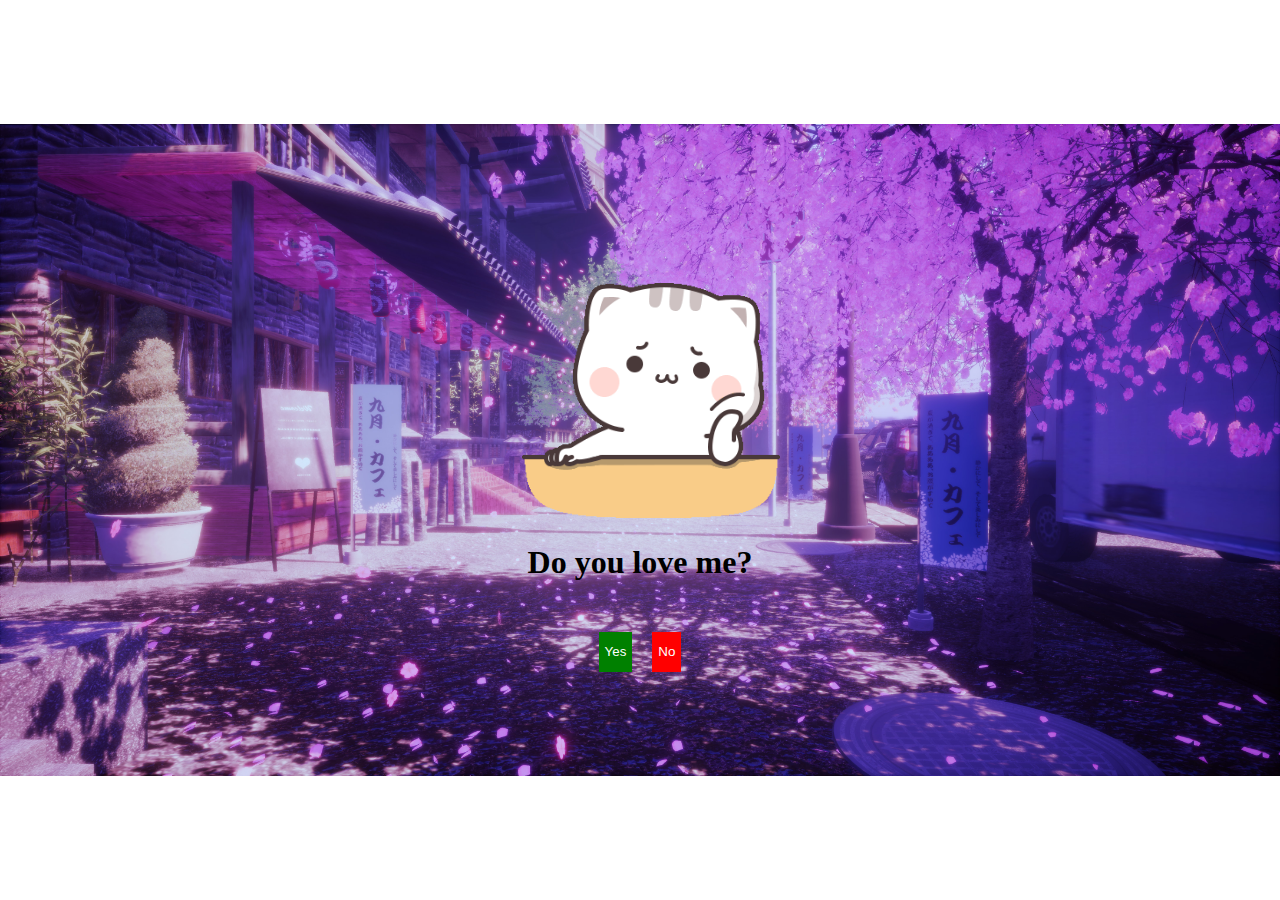
<file: index.html>
<!DOCTYPE html>
<html lang="en">
<head>
    <meta charset="UTF-8" /> <!-- Character encoding for the document -->
    <meta name="viewport" content="width=device-width, initial-scale=1.0" /> <!-- Responsive viewport settings -->
    <meta name="author" content="Mottakee">
    <title>Yes-No Quest</title> <!-- Title of the webpage -->
    <link rel="stylesheet" href="./css/style.css" /> <!-- Linking external CSS file -->
    <style>
        body {
            height: 100vh; /* Use viewport height to ensure full screen coverage */
            margin: 0; /* Resetting default margin */
            display: flex; /* Flex container for centering content */
            justify-content: center; /* Horizontally centering content */
            align-items: center; /* Vertically centering content */
            background-image: url('./images/bg1.jpg'); /* Background image URL */
            background-size: 100% auto; /* Maintain original image width and height */
            background-position: center; /* Center the background image */
            background-repeat: no-repeat; /* Prevent the background from repeating */
        }
    </style>
</head>
<body>
    <div class="container"> <!-- Main container for content -->
        <div class="banner-gif">
            <img id="banner" src="./images/mid.gif" alt="banner" /> <!-- Banner GIF image -->
        </div>
        <h1 id="question-heading">Do you love me?</h1> <!-- Question heading -->
        <div class="buttons"> <!-- Container for buttons -->
            <button id="yes-button"><p>Yes</p></button> <!-- Button for "Yes" -->
            <button id="no-button"><p>No</p></button> <!-- Button for "No" -->
        </div>
    </div>
    <script src="./js/script.js"></script> <!-- Linking external JavaScript file -->
</body>
</html>
</file>
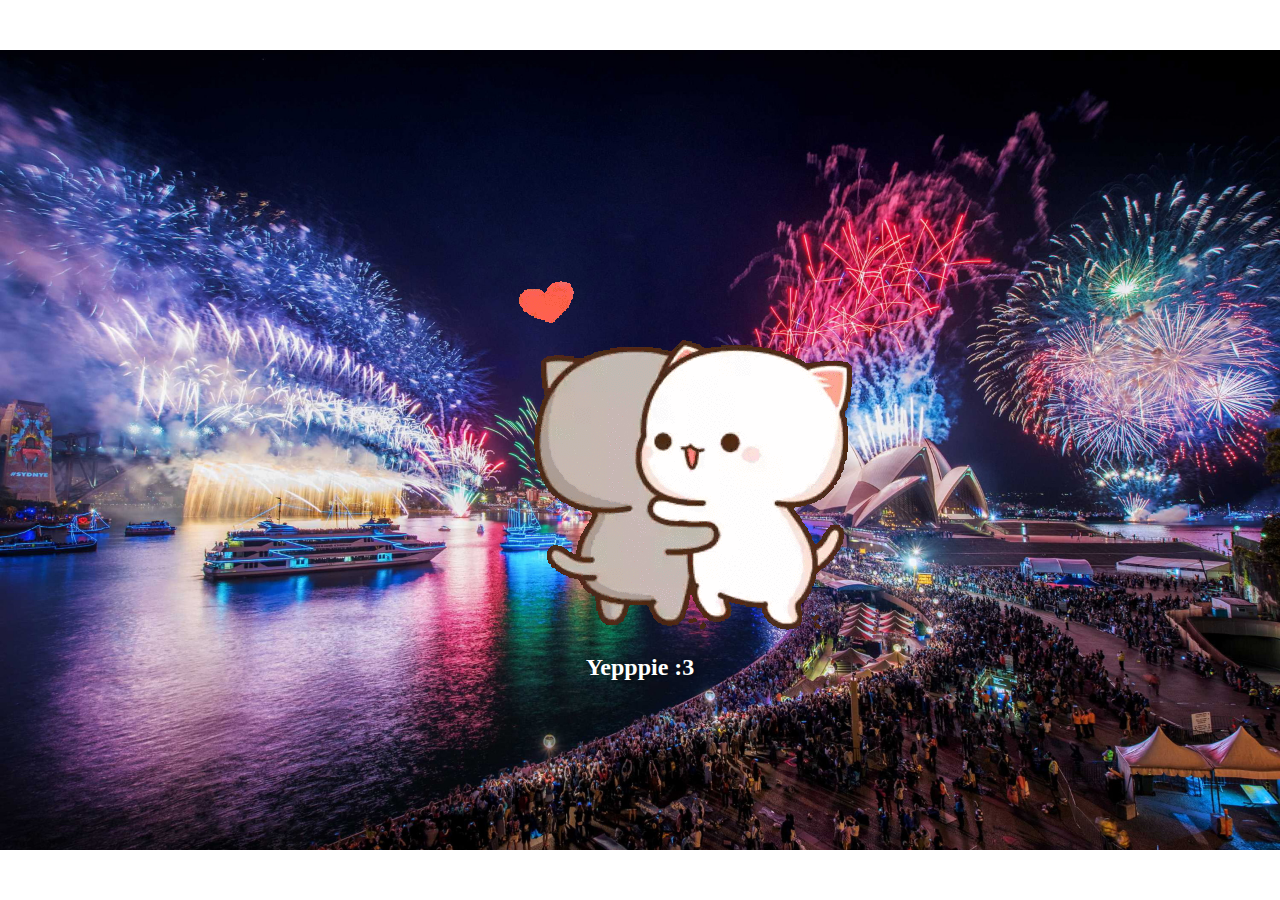
<file: index3.html>
<!DOCTYPE html>
<html lang="en">
<head>
    <meta charset="UTF-8"> <!-- Character encoding for the document -->
    <meta name="viewport" content="width=device-width, initial-scale=1.0"> <!-- Responsive viewport settings -->
    <meta name="author" content="Mottakee">
    <title>Yes-No Quest</title> <!-- Title of the webpage -->
    <style>
        body {
            height: 100vh; /* Use viewport height to ensure full screen coverage */
            margin: 0; /* Resetting default margin */
            display: flex; /* Flex container for centering content */
            justify-content: center; /* Horizontally centering content */
            align-items: center; /* Vertically centering content */
            background-image: url('./images/bg2.jpg'); /* Background image URL */
            background-size: 100% auto; /* Maintain original image width and height */
            background-position: center; /* Center the background image */
            background-repeat: no-repeat; /* Prevent the background from repeating */
        }

        .container {
            text-align: center; /* Center aligning text within the container */
            color: white; /* Set text color to white for better visibility on the background */
        }

        .message h2 {
            text-shadow: 2px 2px 4px rgba(0, 0, 0, 0.5); /* Adding text shadow for better readability */
        }
    </style>
</head>
<body>
    <div class="container"> <!-- Main container for content -->
        <div class="banner-gif">
            <img id="banner" src="./images/yes.gif" alt="banner" /> <!-- Banner GIF image -->
        </div>
        <div class="message">
            <h2 id="success-message">Yepppie :3</h2> <!-- Success message -->
        </div>
    </div>
</body>
</html>
</file>
<file: css/style.css>
/* Styling for buttons container */
.buttons {
    display: flex; /* Flex container */
    justify-content: center; /* Center horizontally */
    margin-top: 20px; /* Margin from the top */
    flex-direction: row; /* Arrange items in a row */
    align-items: end; /* Align items to the baseline */
    flex-wrap: wrap; /* Allow wrapping of buttons if needed */
}

/* Styling for "No" button */
#no-button {
    margin: 0 10px; /* Margin */
    color: white; /* Text color */
    background-color: red; /* Background color */
    height: 40px !important; /* Button height */
    width: auto; /* Auto width */
    border: none; /* Remove border */
    cursor: pointer; /* Cursor style */
    margin-top: 10px; /* Additional margin from the top */

    /* Nested styling for paragraph inside button */
    p {
        margin: 0; /* Remove paragraph margin */
        object-fit: contain; /* Adjust content to fit container */
    }
}

/* Styling for "Yes" button */
#yes-button {
    margin: 0 10px; /* Margin */
    color: white; /* Text color */
    border: none; /* Remove border */
    background-color: green; /* Background color */
    cursor: pointer; /* Cursor style */
    height: 40px; /* Button height */

    /* Nested styling for paragraph inside button */
    p {
        margin: 0; /* Remove paragraph margin */
        object-fit: contain; /* Adjust content to fit container */
    }
}

/* Responsive styles for mobile */
@media (max-width: 768px) {
    body {
        padding: 0 20px; /* Add padding to body */
    }
}

/* Styling for the main container */
.container {
    display: flex; /* Flex container */
    justify-content: center; /* Center horizontally */
    align-items: center; /* Center vertically */
    flex-direction: column; /* Arrange items in a column */
    margin-top: 20px; /* Margin from the top */
    padding: 20px; /* Padding */
    text-align: center; /* Center align text */
}

/* Styling for message */
.message {
    display: none; /* Initially hidden */
}

/* Styling for banner GIF */
.banner-gif {
    width: 100%; /* Full width */
    height: auto; /* Maintain aspect ratio */
    margin-top: 20px; /* Margin from the top */

    /* Nested styling for images inside banner-gif */
    img {
        width: auto; /* Auto width */
        height: 250px; /* Fixed height */
    }
}

/* Styling for creator link */
.creator {
    text-decoration: none; /* Remove underline */
    color: #333; /* Text color */

    /* Styling for visited link */
    &:visited {
        text-decoration: none; /* Remove underline */
        color: #333; /* Text color */
    }

    /* Hover effect */
    &:hover {
        text-decoration: underline; /* Underline on hover */
        color: #555; /* Text color */
    }
}
</file>
